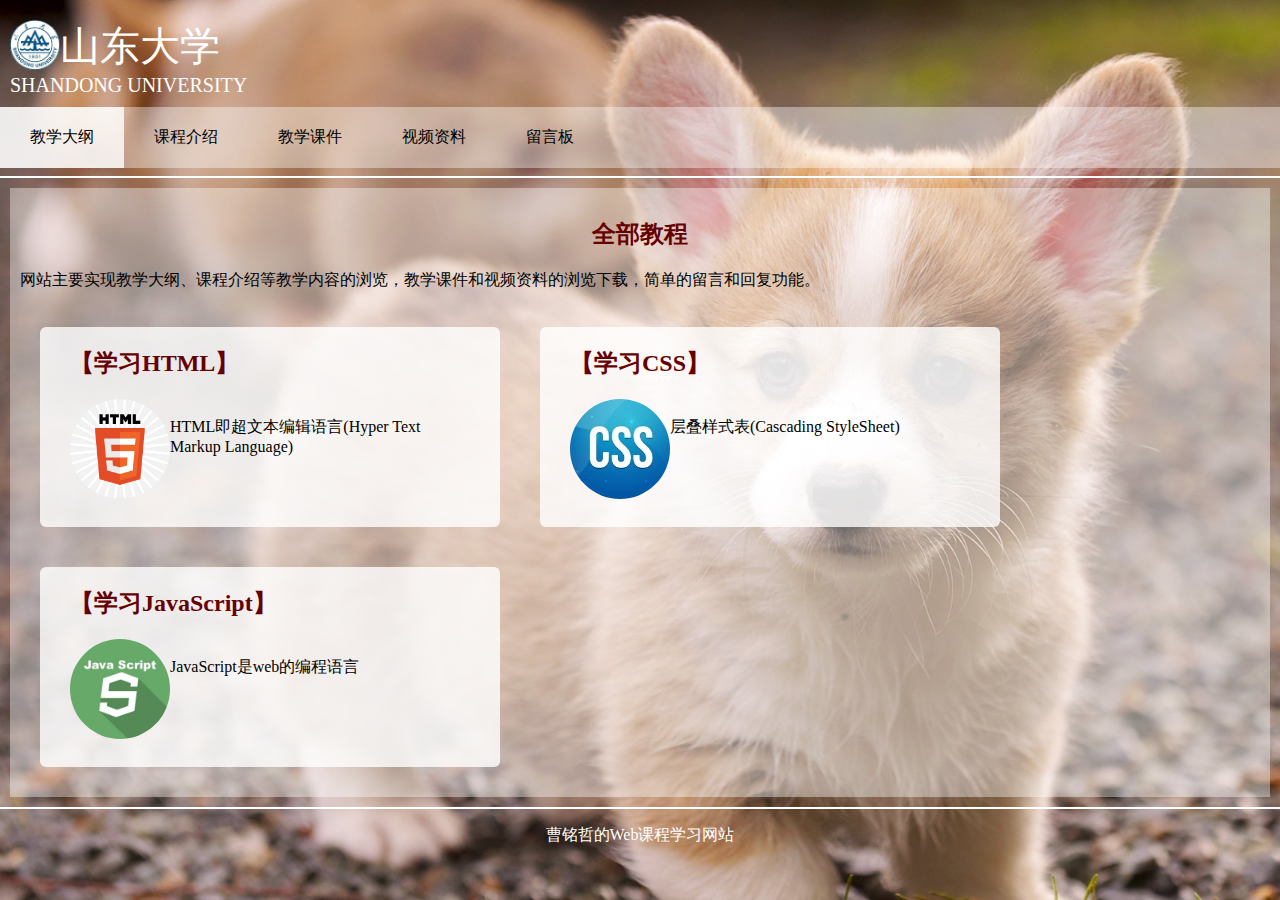
<file: index.html>
<!doctype html>
<html lang="en">
<head>
<meta charset="UTF-8">
<title>Web网站-教学大纲</title>
<link href="css/style.css" rel="stylesheet" type="text/css">
<style>

.row{
	margin:10px;
	background-color:rgba(255,255,255,0.4);
	padding:10px;
	overflow:auto;
}
.row a{
	display:block;
	float:left;
	width:400px;
	height:200px;
	margin:20px;
	padding:0 30px;
	border-radius:6px;
	background-color:rgba(255,255,255,0.8);
	text-decoration:none;
	color:black;
}
.row a img{
	width:100px;
	border-radius:50px;
	float:left;
}
.row a:hover{
	background-color:rgb(255,255,255);
	position:relative;
	bottom:5px;
}
</style>
</head>

<body>
<div class="header"><img src="image/logo.jpg"><em>山东大学</em><br>SHANDONG UNIVERSITY</div>

<ul class="topmenu">
	<li><a class="active" href="index.html">教学大纲</a></li>
	<li><a href="html.html">课程介绍</a></li>
	<li><a href="ppt.html">教学课件</a></li>
	<li><a href="video.html">视频资料</a></li>
	<li><a href="liuyan.html">留言板</a></li>
</ul>
<hr color="white">
<div class="row">
	<h2 align="center" >全部教程</h2>
	<p>网站主要实现教学大纲、课程介绍等教学内容的浏览，教学课件和视频资料的浏览下载，简单的留言和回复功能。</p>
	<a href="html.html"><h2>【学习HTML】</h2><img src="image/html.jpg"><br>HTML即超文本编辑语言(Hyper Text Markup Language)</a>
	<a href="css.html"><h2>【学习CSS】</h2><img src="image/css.jpg"><br>层叠样式表(Cascading StyleSheet)</a>
	<a href="js.html"><h2>【学习JavaScript】</h2><img src="image/js.jpg"><br>JavaScript是web的编程语言</a>
</div>
<hr color="white">
<p align="center" class="white">曹铭哲的Web课程学习网站</p>

</body>
</html>
</file>
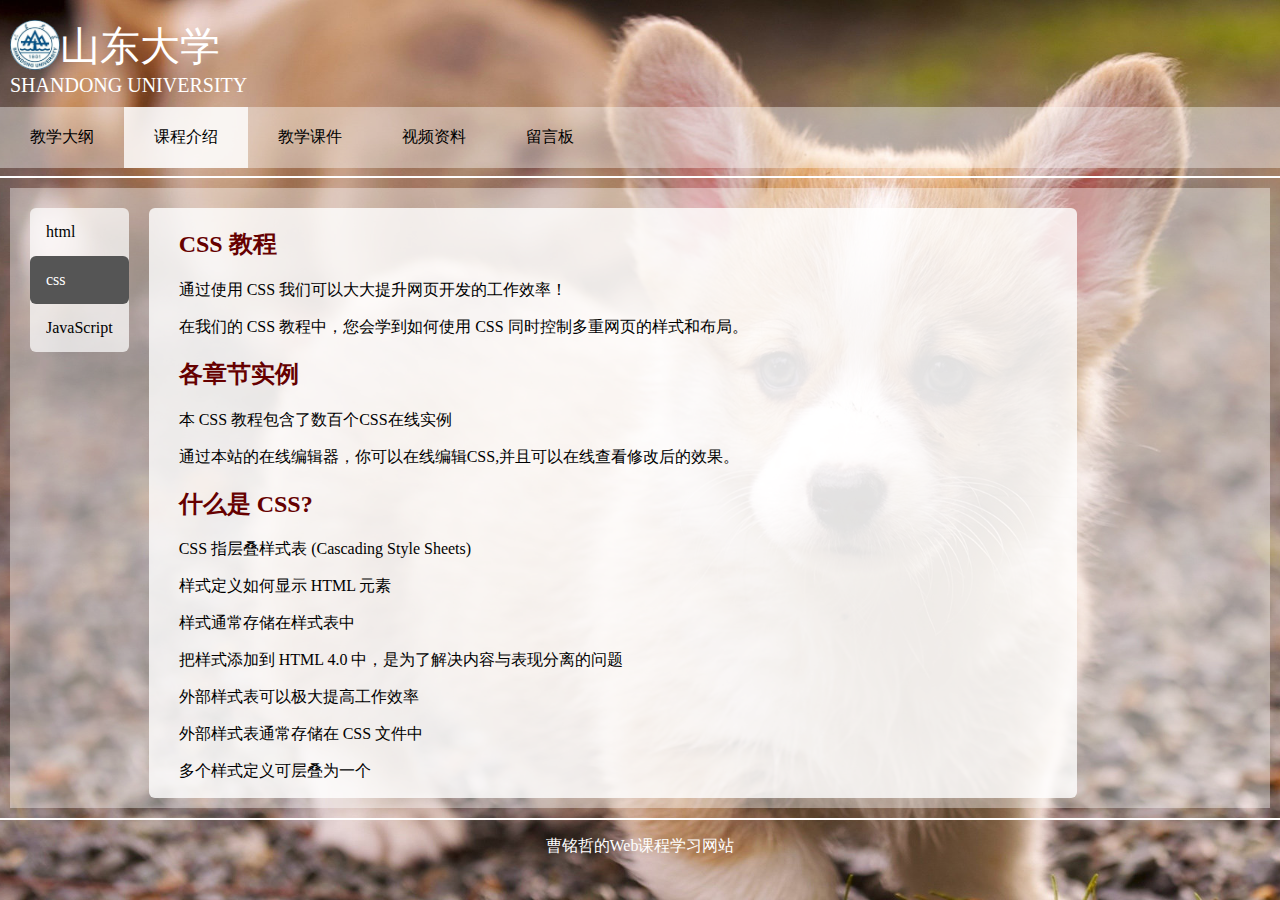
<file: css.html>
<!DOCTYPE html>
<html>
<head>
<meta charset="UTF-8">
<title>web网站-课程介绍</title>
</head>
<link href="css/style.css" rel="stylesheet" type="text/css">
<style>
.sidemenu {
    list-style-type: none;
    margin: 0;
    padding: 0;
    background-color: rgba(255,255,255,0.7);
    border-radius:6px;
}

.sidemenu a {
    display: block;
    color: #000;
    padding: 15px 16px;
    text-decoration: none;
     border-radius:6px;
}

.sidemenu a.active {
    background-color: #555;
    color: white;
}

.sidemenu a:hover:not(.active) {
    background-color: rgba(255,255,255,1);
}
.row div{
	float:left;
	margin:10px;
}
.content{
	width:70%;
	margin:20px;
	padding:0 30px;
	border-radius:6px;
	background-color:rgba(255,255,255,0.8);
}
.row{
	height:600px;	
}
</style>
<body>
<div class="header"><img src="image/logo.jpg"><em>山东大学</em><br>SHANDONG UNIVERSITY</div>

<ul class="topmenu">
	<li><a href="index.html">教学大纲</a></li>
	<li><a class="active" href="html.html">课程介绍</a></li>
	<li><a href="ppt.html">教学课件</a></li>
	<li><a href="video.html">视频资料</a></li>
	<li><a href="liuyan.html">留言板</a></li>
</ul>
<hr color="white">
<div class="row">
	<div>
	<ul class="sidemenu">
	<li><a  href="html.html">html</a></li>
	<li><a class="active" href="css.html">css</a></li>
	<li><a href="js.html">JavaScript</a></li>
	</ul></div>
	<div class="content"><h2>CSS 教程</h2>
	<p>通过使用 CSS 我们可以大大提升网页开发的工作效率！</p>
	
	<p>在我们的 CSS 教程中，您会学到如何使用 CSS 同时控制多重网页的样式和布局。</p>
	
	
	<h2>各章节实例</h2>
	<p>本 CSS 教程包含了数百个CSS在线实例</p>
	
	<p>通过本站的在线编辑器，你可以在线编辑CSS,并且可以在线查看修改后的效果。</p>
	<h2>什么是 CSS?</h2>
	<p>CSS 指层叠样式表 (Cascading Style Sheets)</p>
	<p>样式定义如何显示 HTML 元素</p>
	<p>样式通常存储在样式表中</p>
	<p>把样式添加到 HTML 4.0 中，是为了解决内容与表现分离的问题</p>
	<p>外部样式表可以极大提高工作效率</p>
	<p>外部样式表通常存储在 CSS 文件中</p>
	<p>多个样式定义可层叠为一个</p>
	</div>
</div>
	<hr color="white">
<p align="center" class="white">曹铭哲的Web课程学习网站</p>
	
</body>
</html>
</file>
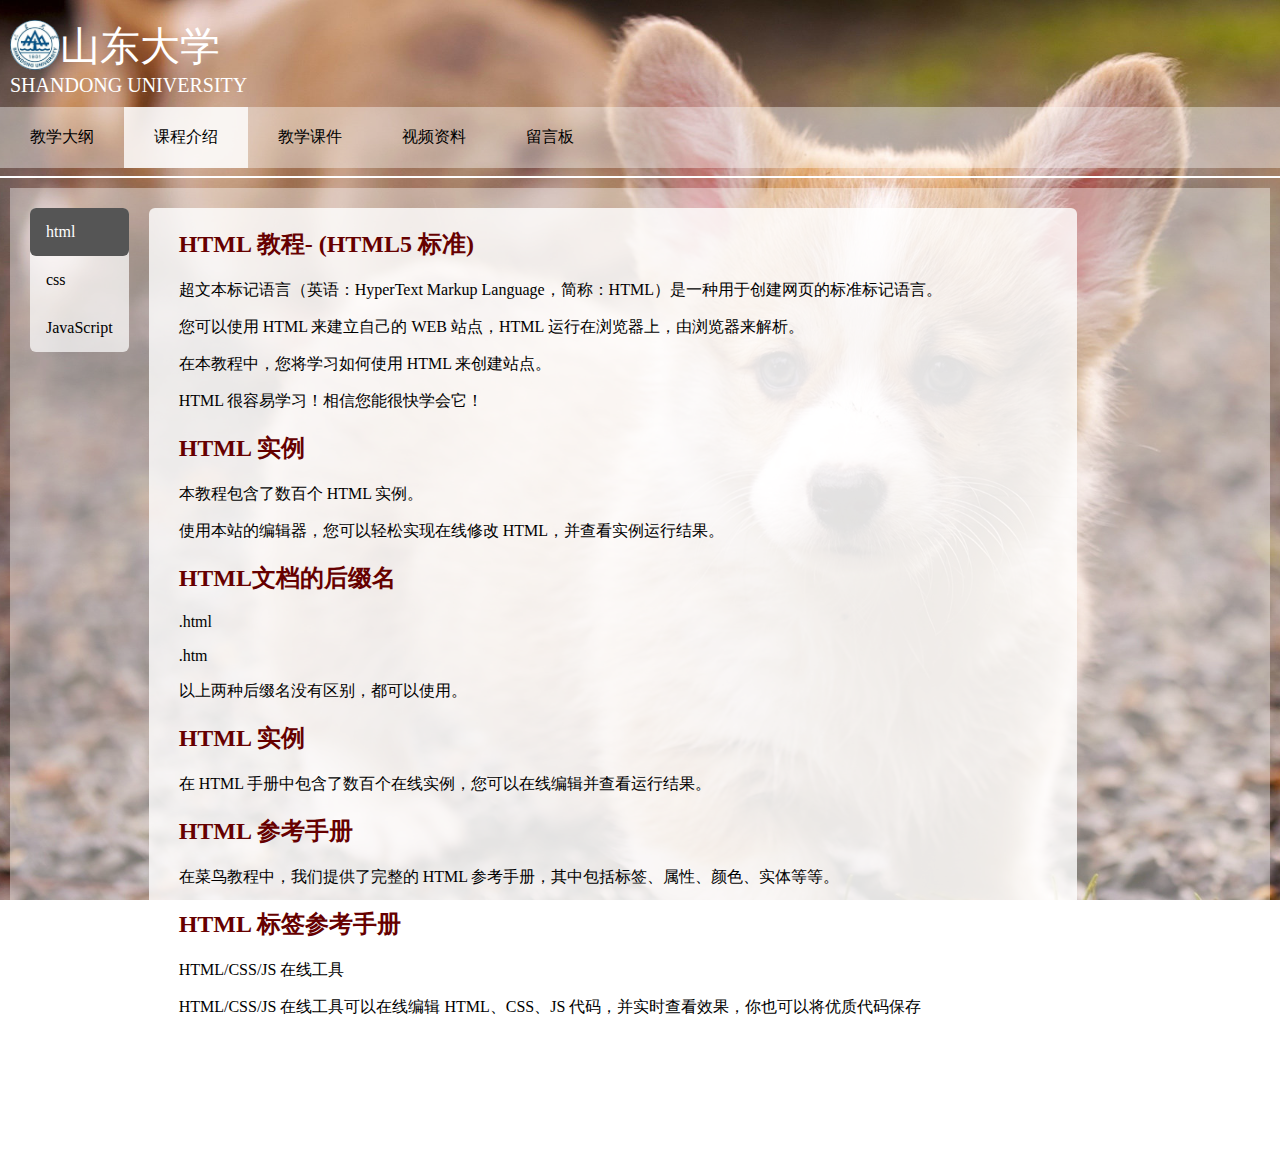
<file: html.html>
<!DOCTYPE html>
<html>
<head>
<meta charset="UTF-8">
<title>web网站-课程介绍</title>
</head>
<link href="css/style.css" rel="stylesheet" type="text/css">
<style>
.sidemenu {
    list-style-type: none;
    margin: 0;
    padding: 0;
    background-color: rgba(255,255,255,0.7);
    border-radius:6px;
}

.sidemenu a {
    display: block;
    color: #000;
    padding: 15px 16px;
    text-decoration: none;
    border-radius:6px;
}

.sidemenu a.active {
    background-color: #555;
    color: white;
}

.sidemenu a:hover:not(.active) {
    background-color: rgba(255,255,255,1);
}
.row div{
	float:left;
	margin:10px;
}
.content{
	width:70%;
	margin:20px;
	padding:0 30px;
	border-radius:6px;
	background-color:rgba(255,255,255,0.8);
}
.row{
	height:900px;	
}
</style>
<body>
<div class="header"><img src="image/logo.jpg"><em>山东大学</em><br>SHANDONG UNIVERSITY</div>

<ul class="topmenu">
	<li><a href="index.html">教学大纲</a></li>
	<li><a class="active" href="html.html">课程介绍</a></li>
	<li><a href="ppt.html">教学课件</a></li>
	<li><a href="video.html">视频资料</a></li>
	<li><a href="liuyan.html">留言板</a></li>
</ul>
<hr color="white">
<div class="row">
	<div>
	<ul class="sidemenu">
	<li><a class="active" href="html.html">html</a></li>
	<li><a href="css.html">css</a></li>
	<li><a href="js.html">JavaScript</a></li>
	</ul></div>
	<div class="content"><h2>HTML 教程- (HTML5 标准)</h2>
	<p>超文本标记语言（英语：HyperText Markup Language，简称：HTML）是一种用于创建网页的标准标记语言。</p>
	
	<p>您可以使用 HTML 来建立自己的 WEB 站点，HTML 运行在浏览器上，由浏览器来解析。</p>
	
	<p>在本教程中，您将学习如何使用 HTML 来创建站点。</p>
	
	<p>HTML 很容易学习！相信您能很快学会它！</p>
	
	<h2>HTML 实例</h2>
	<p>本教程包含了数百个 HTML 实例。</p>
	
	<p>使用本站的编辑器，您可以轻松实现在线修改 HTML，并查看实例运行结果。</p>
	<h2>HTML文档的后缀名</h2>
	<p>.html</p>
	<p>.htm</p>
	<p>以上两种后缀名没有区别，都可以使用。</p>
	
	<h2>HTML 实例</h2>
	<p>在 HTML 手册中包含了数百个在线实例，您可以在线编辑并查看运行结果。</p>
	
	<h2>HTML 参考手册</h2>
	<p>在菜鸟教程中，我们提供了完整的 HTML 参考手册，其中包括标签、属性、颜色、实体等等。</p>
	
	<h2>HTML 标签参考手册</h2>
	
	<p>HTML/CSS/JS 在线工具</p>
	<p>HTML/CSS/JS 在线工具可以在线编辑 HTML、CSS、JS 代码，并实时查看效果，你也可以将优质代码保存</p>
	</div>
	</div>
	<hr color="white">
<p align="center" class="white">曹铭哲的Web课程学习网站</p>
	
</body>
</html>
</file>
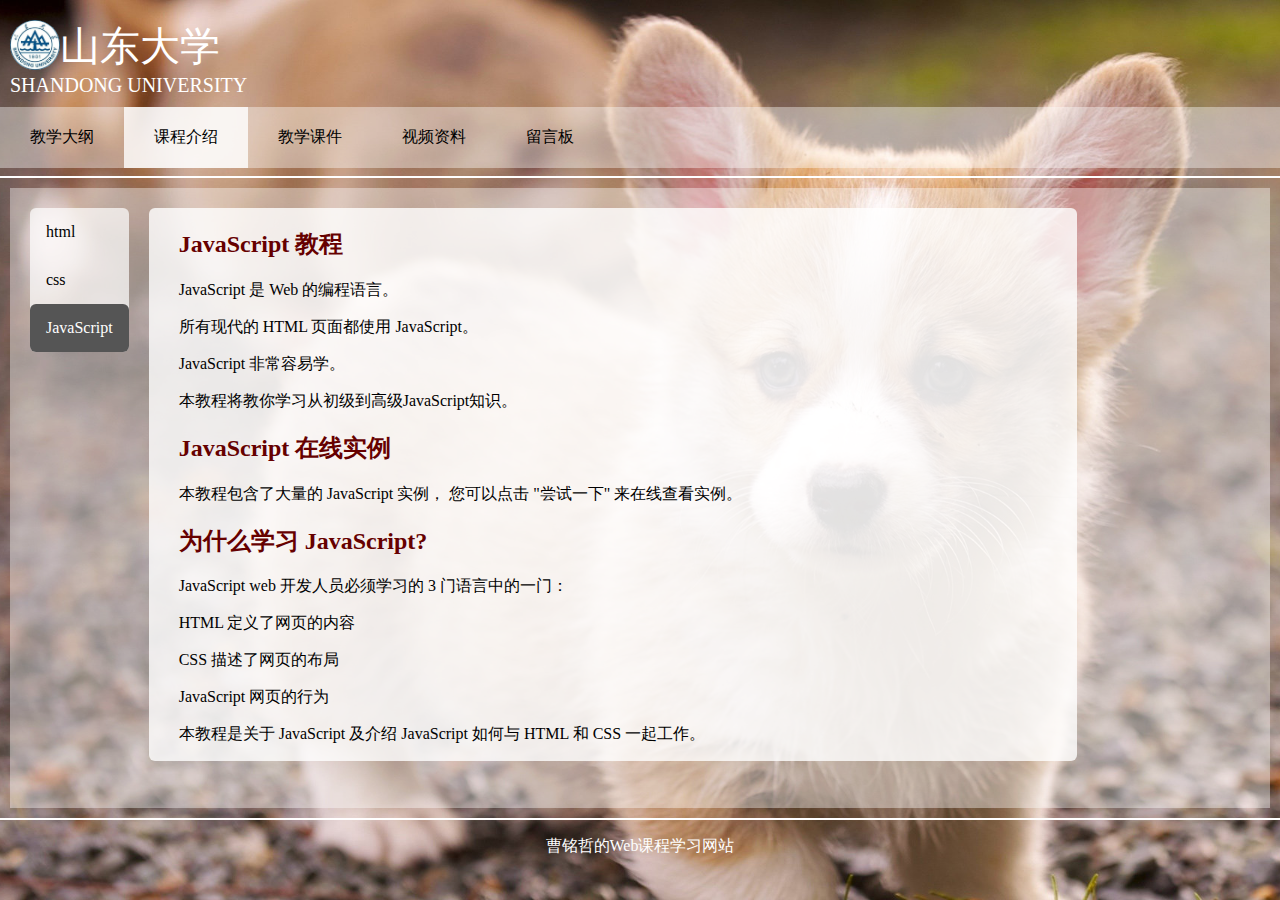
<file: js.html>
<!DOCTYPE html>
<html>
<head>
<meta charset="UTF-8">
<title>web网站-课程介绍</title>
</head>
<link href="css/style.css" rel="stylesheet" type="text/css">
<style>
.sidemenu {
    list-style-type: none;
    margin: 0;
    padding: 0;
    background-color: rgba(255,255,255,0.7);
    border-radius:6px;
}

.sidemenu a {
    display: block;
    color: #000;
    padding: 15px 16px;
    text-decoration: none;
     border-radius:6px;
}

.sidemenu a.active {
    background-color: #555;
    color: white;
}

.sidemenu a:hover:not(.active) {
    background-color: rgba(255,255,255,1);
}
.row div{
	float:left;
	margin:10px;
}
.content{
	width:70%;
	margin:20px;
	padding:0 30px;
	border-radius:6px;
	background-color:rgba(255,255,255,0.8);
}
.row{
	height:600px;	
}
</style>
<body>
<div class="header"><img src="image/logo.jpg"><em>山东大学</em><br>SHANDONG UNIVERSITY</div>

<ul class="topmenu">
	<li><a href="index.html">教学大纲</a></li>
	<li><a class="active" href="html.html">课程介绍</a></li>
	<li><a href="ppt.html">教学课件</a></li>
	<li><a href="video.html">视频资料</a></li>
	<li><a href="liuyan.html">留言板</a></li>
</ul>
<hr color="white">
<div class="row">
	<div>
	<ul class="sidemenu">
	<li><a  href="html.html">html</a></li>
	<li><a  href="css.html">css</a></li>
	<li><a class="active" href="js.html">JavaScript</a></li>
	</ul></div>
	<div class="content"><h2>JavaScript 教程</h2>
	<p>JavaScript 是 Web 的编程语言。</p>
	
	<p>所有现代的 HTML 页面都使用 JavaScript。</p>
	
	<p>JavaScript 非常容易学。</p>
	
	<p>本教程将教你学习从初级到高级JavaScript知识。</p>
	<h2>JavaScript 在线实例</h2>
	<p>本教程包含了大量的 JavaScript 实例， 您可以点击 "尝试一下" 来在线查看实例。</p>
	<h2>为什么学习 JavaScript?</h2>
	<p>JavaScript web 开发人员必须学习的 3 门语言中的一门：</p>
	<p>HTML 定义了网页的内容</p>
	<p>CSS 描述了网页的布局</p>
	<p>JavaScript 网页的行为</p>
	<p>本教程是关于 JavaScript 及介绍 JavaScript 如何与 HTML 和 CSS 一起工作。</p>
	</div>
</div>
	<hr color="white">
<p align="center" class="white">曹铭哲的Web课程学习网站</p>
	
</body>
</html>
</file>
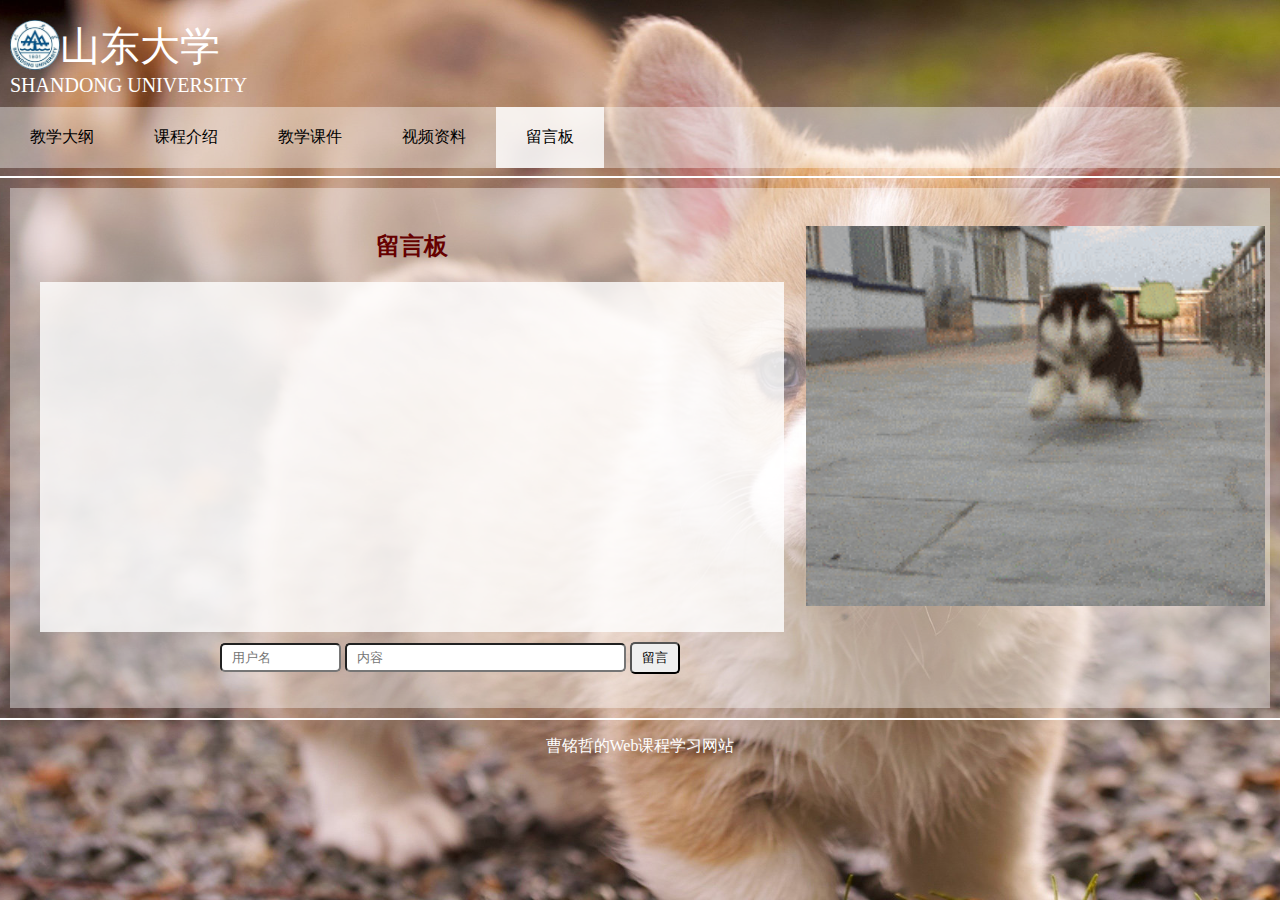
<file: liuyan.html>
<!DOCTYPE html>
<html>
<head>
<meta charset="UTF-8">
<title>留言板</title>
<link href="css/style.css" rel="stylesheet" type="text/css">
<style>
#lyleft{
	border-radius:6px;
	position:relative; 
	left:20px; 
	float:left;
	top:12px; width:60%;
	height:350px;
	
}
#lyright{
	position:relative; 
	right:20px; float:right;
	top:12px; width:35%;height:500px;
}
#ly{
	position:relative; 
	left:180px;
	top:0px;
	width:80%;
	height:30px; 
}
	#pn{list-style-type:none;}
	#pn li{width:700px}
	#lyb{
	margin-bottom:10px;background-color:rgba(255,255,255,0.8);left:150px;top:0px;width:100%;height:100%;overflow-y:auto;
	}
.content {
	width:450px;
	line-height:20px;
	font-size:14px;
	margin-left:70px;
}
.row a{
color:red;
}
.row input{
	padding:5px 10px;
	border-radius:5px;
}
.row{
	height:500px;
}
</style>
<script type="text/javascript" src="liuyan2.js"></script>
</head>
<body>
<div class="header"><img src="image/logo.jpg"><em>山东大学</em><br>SHANDONG UNIVERSITY</div>

<ul class="topmenu">
	<li><a  href="index.html">教学大纲</a></li>
	<li><a href="html.html">课程介绍</a></li>
	<li><a  href="ppt.html">教学课件</a></li>
	<li><a href="video.html">视频资料</a></li>
	<li><a class="active" href="liuyan.html">留言板</a></li>
</ul>
<hr color="white">

<div class="row">
	<div id="lyleft">
		<h2 align="center">留言板</h2>
		<div id="lyb">
			<ul id="pn">
			</ul>
		</div>
		<div id="ly">
			<input id ="name" type="text" size="10" placeholder="用户名"/>
			<input id ="msg" type="text" size="30" placeholder="内容"/>
		    <input type="button" id="btn" value="留言" onclick="">
		</div>
	</div>
	<div id="lyright">
	<p align="center"><img src="image/gougou.gif" height=380px align="center"></p>
	</div>
</div>

<hr color="white">
<p align="center" class="white">曹铭哲的Web课程学习网站</p>

</body>
</html>
</file>
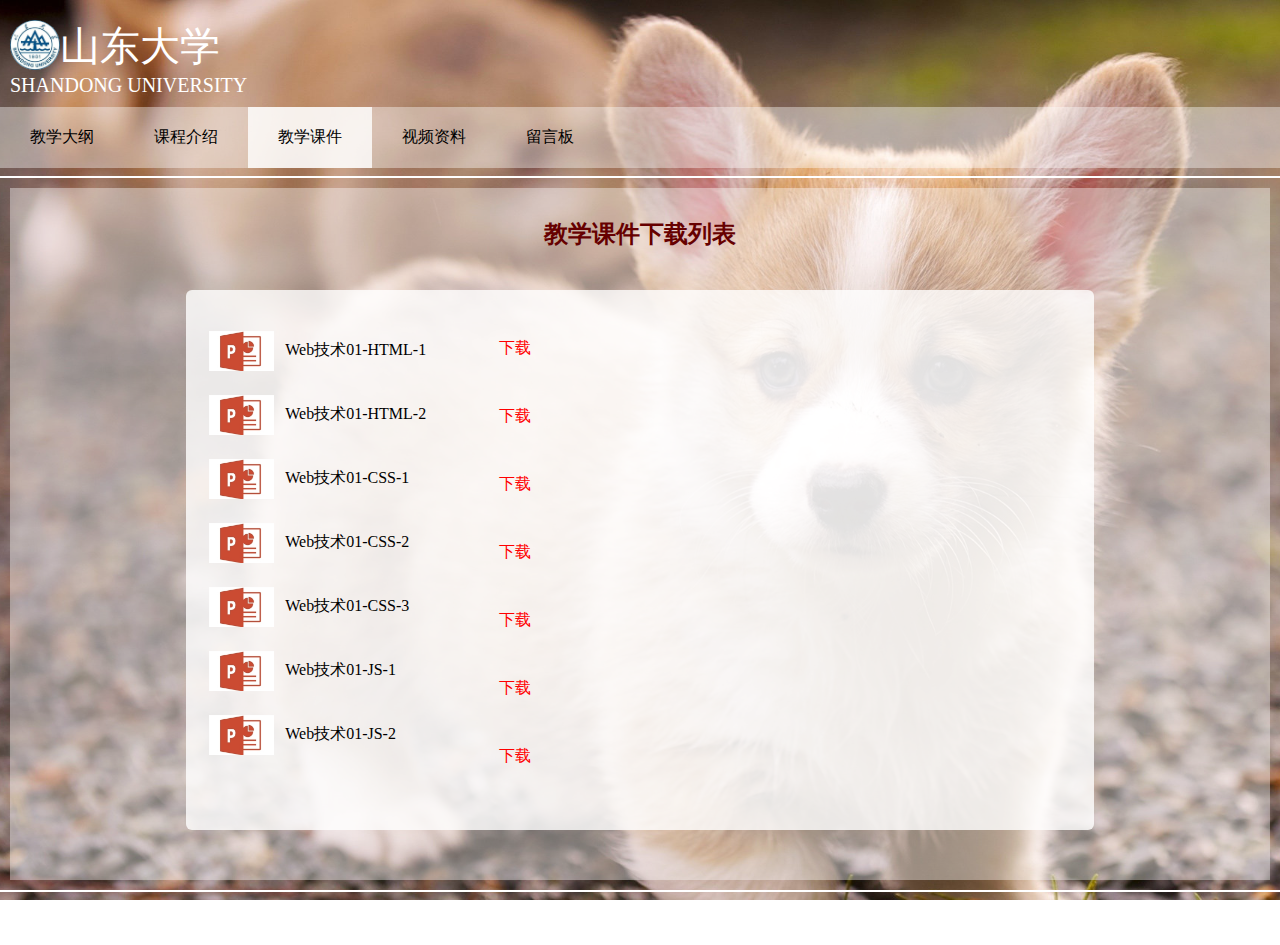
<file: ppt.html>
<!DOCTYPE html>
<html>
<head>
<meta charset="UTF-8">
<title>教学课件</title>
<link href="css/style.css" rel="stylesheet" type="text/css">
<style>
h2{
text-align:center;
}
.row a{
text-decoration:none;
color:black;
}
.row1{
	width:70%;
	height:500px;
	margin:40px auto;
	padding:20px;
	border-radius:6px;
	background-color:rgba(255,255,255,0.8);
}
.row_l a{
	margin:3px;
	display:block;
}
.row1 img{
	vertical-align:middle;
}
.row1 div{
	float:left;
	padding-right:30px;
}
.row_r li{
	list-style-type: none;
    margin-top: 28px;
    margin-bottom: 47px;
    
    display:block;
}
.row_r a{
	color:red;
}
</style>
</head>
<body>
<div class="header"><img src="image/logo.jpg"><em>山东大学</em><br>SHANDONG UNIVERSITY</div>

<ul class="topmenu">
	<li><a  href="index.html">教学大纲</a></li>
	<li><a href="html.html">课程介绍</a></li>
	<li><a class="active" href="ppt.html">教学课件</a></li>
	<li><a href="video.html">视频资料</a></li>
	<li><a href="liuyan.html">留言板</a></li>
</ul>
<hr color="white">
<div class="row">
	<h2 >教学课件下载列表</h2>
	
	<div class="row1">
	<div class="row_l">
	<br/>
	<a href="ppt/HTML1.pdf"><img src="image/ppt.jpg" height="40px">&nbsp;&nbsp;
	Web技术01-HTML-1</a>
	<br/>
	<a href="ppt/HTML2.pdf"><img src="image/ppt.jpg" height="40px">&nbsp;&nbsp;
	Web技术01-HTML-2</a>
	<br/>
	<a href="ppt/CSS1.pdf"><img src="image/ppt.jpg" height="40px">&nbsp;&nbsp;
	Web技术01-CSS-1</a>
	<br/>
	<a href="ppt/CSS2.pdf"><img src="image/ppt.jpg" height="40px">&nbsp;&nbsp;
	Web技术01-CSS-2</a>
	<br/>
	<a href="ppt/CSS3.pdf"><img src="image/ppt.jpg" height="40px">&nbsp;&nbsp;
	Web技术01-CSS-3</a>
	<br/>
	<a href="ppt/JS1.pdf"><img src="image/ppt.jpg" height="40px">&nbsp;&nbsp;
	Web技术01-JS-1</a>&nbsp;&nbsp;
	<br/>
	<a href="ppt/JS2.pdf"><img src="image/ppt.jpg" height="40px">&nbsp;&nbsp;
	Web技术01-JS-2</a>&nbsp;&nbsp;
	</div>
	<div class="row_r">
	<ul>
	<li><a href="ppt/HTML1.pptx">下载</a></li>
	<li><a href="ppt/HTML2.pptx">下载</a></li>
	<li><a href="ppt/CSS1.pptx">下载</a></li>
	<li><a href="ppt/CSS2.pptx">下载</a></li>
	<li><a href="ppt/CSS3.pptx">下载</a></li>
	<li><a href="ppt/JS1.pptx">下载</a></li>
	<li><a href="ppt/JS2.pptx">下载</a></li>
	</ul>
	</div>
	</div>
</div>
	<hr color="white">
<p align="center" class="white">曹铭哲的Web课程学习网站</p>

</body>
</html>
</file>
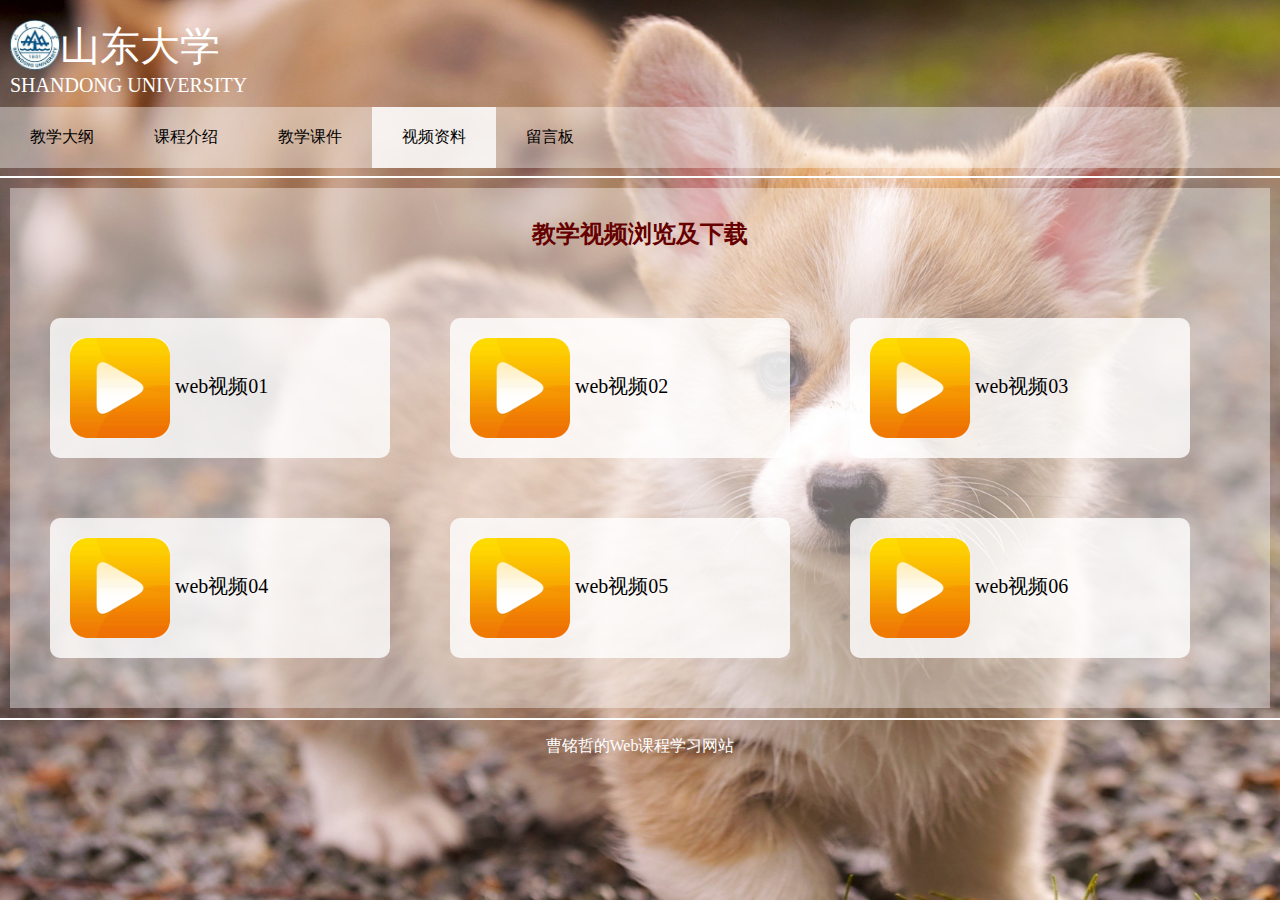
<file: video.html>
<!DOCTYPE html>
<html>
<head>
<meta charset="UTF-8">
<title>视频资料</title>
<link href="css/style.css" rel="stylesheet" type="text/css">
<style>
	h2{
		text-align:center;
	}
	.row a{
		display:block;
		background-color:rgba(255,255,255,0.8);
		width:300px;
		border-radius:10px;
		height:100px;
		padding:20px;
		float:left;
		margin:30px;
		text-decoration:none;
		font-size:20px;
		color:black;
	}
	.row a:hover{
		background-color:white;
		position:relative;
		bottom:5px;
	}
	.row{
		height:500px;
	}
	.row a img{
		border-radius:15px;
		vertical-align:middle;
		width:100px;
	}
</style>
</head>
<body>

<div class="header"><img src="image/logo.jpg"><em>山东大学</em><br>SHANDONG UNIVERSITY</div>

<ul class="topmenu">
	<li><a  href="index.html">教学大纲</a></li>
	<li><a href="html.html">课程介绍</a></li>
	<li><a  href="ppt.html">教学课件</a></li>
	<li><a class="active" href="video.html">视频资料</a></li>
	<li><a  href="liuyan.html">留言板</a></li>
</ul>
<hr color="white">

<div class="row">
	<h2>教学视频浏览及下载</h2>
	<br/>
	
	<a href="play.html"><img src="image/video.jpg">
	web视频01
	</a>
	<a href="play.html"><img src="image/video.jpg">
	web视频02
	</a>
	<a href="play.html"><img src="image/video.jpg">
	web视频03
	</a>
	<a href="play.html"><img src="image/video.jpg">
	web视频04
	</a>
	<a href="play.html"><img src="image/video.jpg">
	web视频05
	</a>
	<a href="play.html"><img src="image/video.jpg">
	web视频06
	</a>
	
</div>
<hr color="white">
<p align="center" class="white">曹铭哲的Web课程学习网站</p>

</body>
</html>
</file>
<file: css/style.css>
body {
    background-image: url("../image/bg1.jpg");
    background-position: center center;
    background-repeat: no-repeat;
    background-attachment: fixed;
    background-size: cover;
    margin:0;
}
.header{
	margin:10px;
	color:white;
	font-size:20px;
	font-family:STZhongsong;
}
.header img{
	width:50px;
	border-radius:25px;
	position:relative;
	top:10px;
}
em{
	font-style:normal;
	font-size:40px;
}
.white{
	color:white;
}
h2{
	color:#660000;
}
.row{
	margin:10px;
	background-color:rgba(255,255,255,0.4);
	padding:10px;
	
}
.active{
	background-color:rgba(255,255,255,0.8);
}
.topmenu{
 list-style-type: none;
    margin: 0;
    padding: 0;
    overflow: hidden;
    background-color:rgba(255,255,255,0.4);
}
.topmenu li{
	float:left;
}
.topmenu li a{
	margin:0;
	padding:20px 30px;
	display:block;
	color:black;
}
.topmenu a:link{
	text-decoration: none;
}
.topmenu a:hover:not(.active){
	background-color:rgba(255,255,255,0.5);
}
</file>
